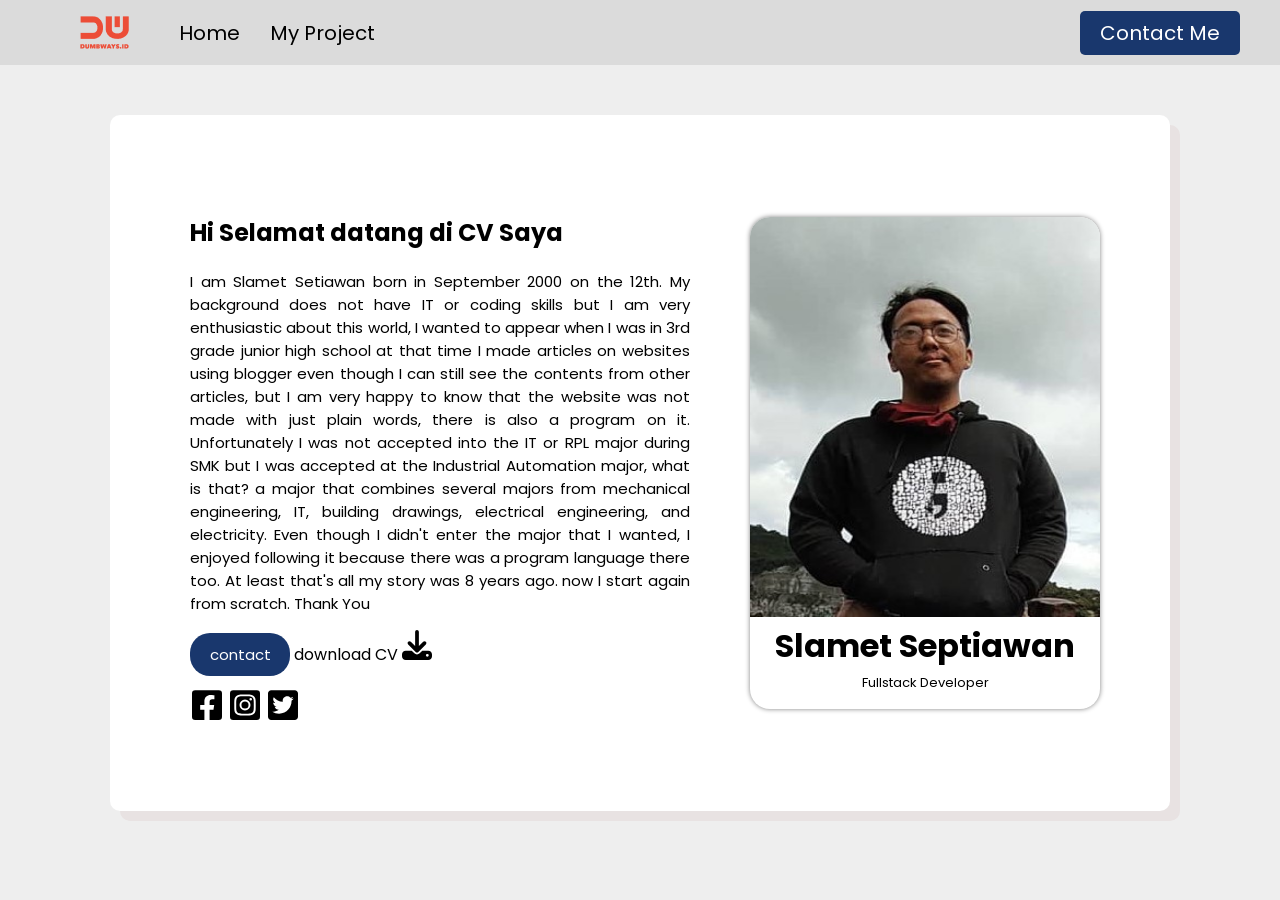
<file: index.html>
<html>
    <header>
        <title>CV Slamet Septiawan</title>
        <link rel="stylesheet" href="./asset/css/style.css">
        <link rel="preconnect" href="https://fonts.googleapis.com">
        <link rel="preconnect" href="https://fonts.gstatic.com" crossorigin>
        <link href="https://fonts.googleapis.com/css2?family=Poppins&display=swap" rel="stylesheet">
    </header>
    <body>
        <!--  Navbar   -->
        <nav>
            <div class="nav-left">
                <ul>
                    <img src="./asset/images/logo.png" alt="logo">
                    <li>
                        <a href="index.html">Home</a>
                    </li>
                    <li>
                        <a href="myProject.html">My Project</a>
                    </li>
                </ul>
            </div>
            <div class="nav-right">
                <a href="contact-me.html">Contact Me</a>
            </div>
        </nav>
        <!--    Card    -->

        <div class="card" style="display: flex;">
            <div class="content">
                <h2>Hi Selamat datang di CV Saya</h2>
                <p>I am Slamet Setiawan born in September 2000 on the 12th. My background does not have IT or coding skills but I am
                    very
                    enthusiastic about this world, I wanted to appear when I was in 3rd grade junior high school at that time I made
                    articles on websites using blogger even though I can still see the contents from other articles, but I am very happy
                    to
                    know that the website was not made with just plain words, there is also a program on it. Unfortunately I was not
                    accepted into the IT or RPL major during SMK but I was accepted at the Industrial Automation major, what is that? a
                    major that combines several majors from mechanical engineering, IT, building drawings, electrical engineering, and
                    electricity. Even though I didn't enter the major that I wanted, I enjoyed following it because there was a program
                    language there too. At least that's all my story was 8 years ago. now I start again from scratch. Thank You</p>
                <div>
                    <button class="button">contact</button>
                    <a href="#">download CV <img src="./asset/images/download.svg" style="width: 30px;" alt=""></a>
                </div>
                <div class="icon">
                    <a href="https://www.facebook.com/slamet.septiawan.7"><img src="./asset/images/facebook.svg" alt="png fb"></a>
                    <a href="https://www.instagram.com/mamatspakes/"><img src="./asset/images/instagram.svg" alt="png ig"></a>
                    <a href="https://twitter.com/SlametS24"><img src="./asset/images/twitter.svg" alt=" png twitter"></a>
                </div>
            </div>
            <div class="card-img" >
                <img src="./asset/images/me.jpg" alt="Img ME">
                <div>
                    <h1 >Slamet Septiawan</h1>
                    <span >Fullstack Developer</span>
                </div>
            </div>
        </div>
        <div class="test">

        </div>
    </body>
</html>
</file>
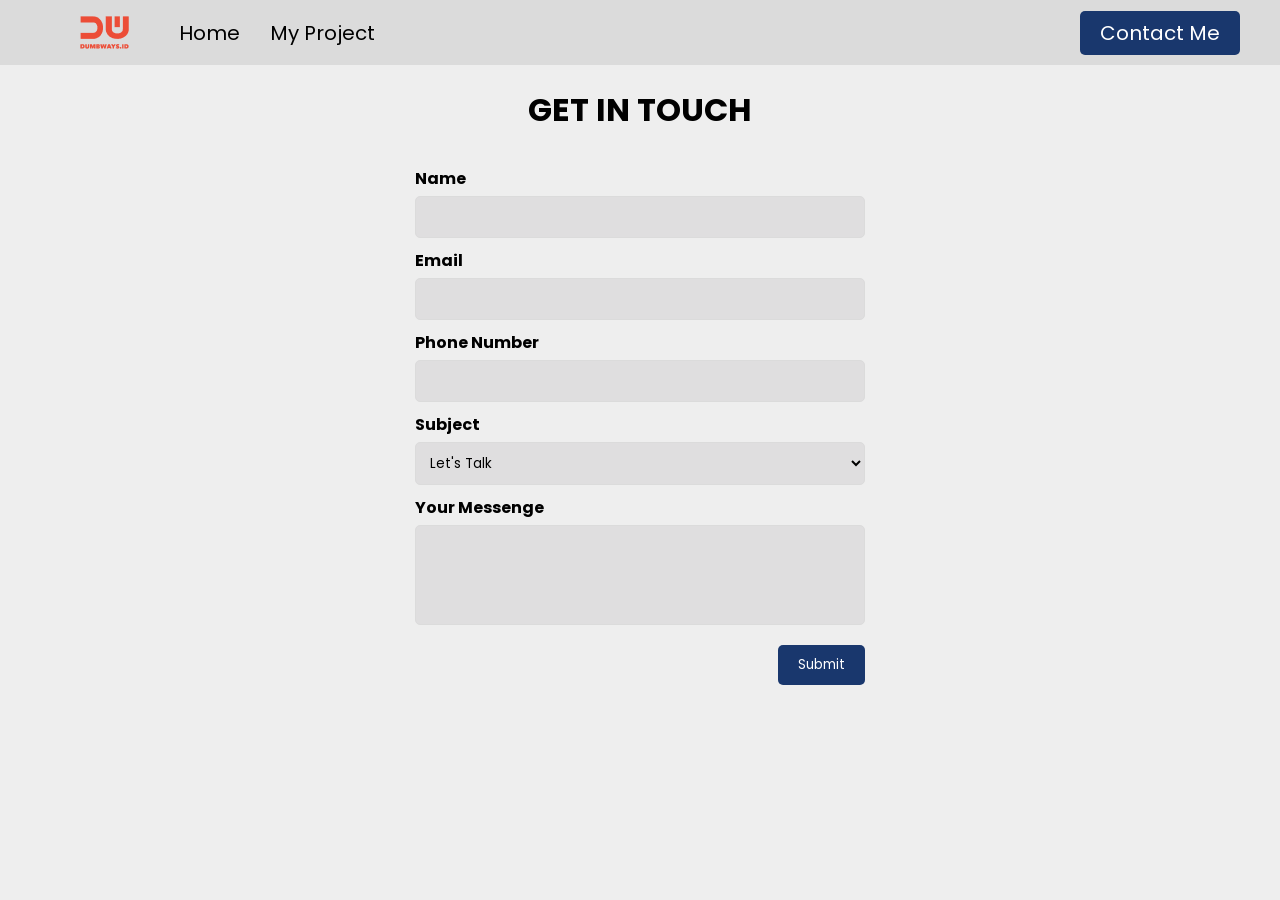
<file: contact-me.html>
<html>
    <head>
        <title>Contact ME</title>
        <link rel="stylesheet" href="./asset/css/style.css">
        <link rel="preconnect" href="https://fonts.googleapis.com">
        <link rel="preconnect" href="https://fonts.gstatic.com" crossorigin>
        <link href="https://fonts.googleapis.com/css2?family=Poppins&display=swap" rel="stylesheet">
    </head>
    <body>
        <!-- Navbar -->
        <nav>
            <div class="nav-left">
                <ul>
                    <img src="./asset/images/logo.png" alt="logo">
                    <li>
                        <a href="index.html">Home</a>
                    </li>
                    <li>
                        <a href="myProject.html">My Project</a>
                    </li>
                </ul>
            </div>
            <div class="nav-right">
                <a href="contact-me.html">Contact Me</a>
            </div>
        </nav>
        <!-- Form -->
        <h1>GET IN TOUCH</h1>
        <form action="" class="form-contact">
            <div>
                <label for="name">Name</label>
                <input type="text" id="name">
            </div>
            <div>
                <label for="email">Email</label>
                <input type="text" id="email">
            </div>
            <div>
                <label for="phone">Phone Number</label>
                <input type="text" id="phone">
            </div>
            <div>
                <label for="subject">Subject</label>
                <select id="subject">
                    <option >Let's Talk</option>
                    <option >Let's Colloraborasion</option>
                    <option >I am Hiring</option>
                </select>
            </div>
            <div>
                <label for="message">Your Messenge</label>
                <textarea id="message"></textarea>
            </div>
            <div>
                <button class="btn" onclick="getData()">Submit</button>
            </div>
        </form>
    </body>
    <script src="./asset/js/script.js"></script>
</html>
</file>
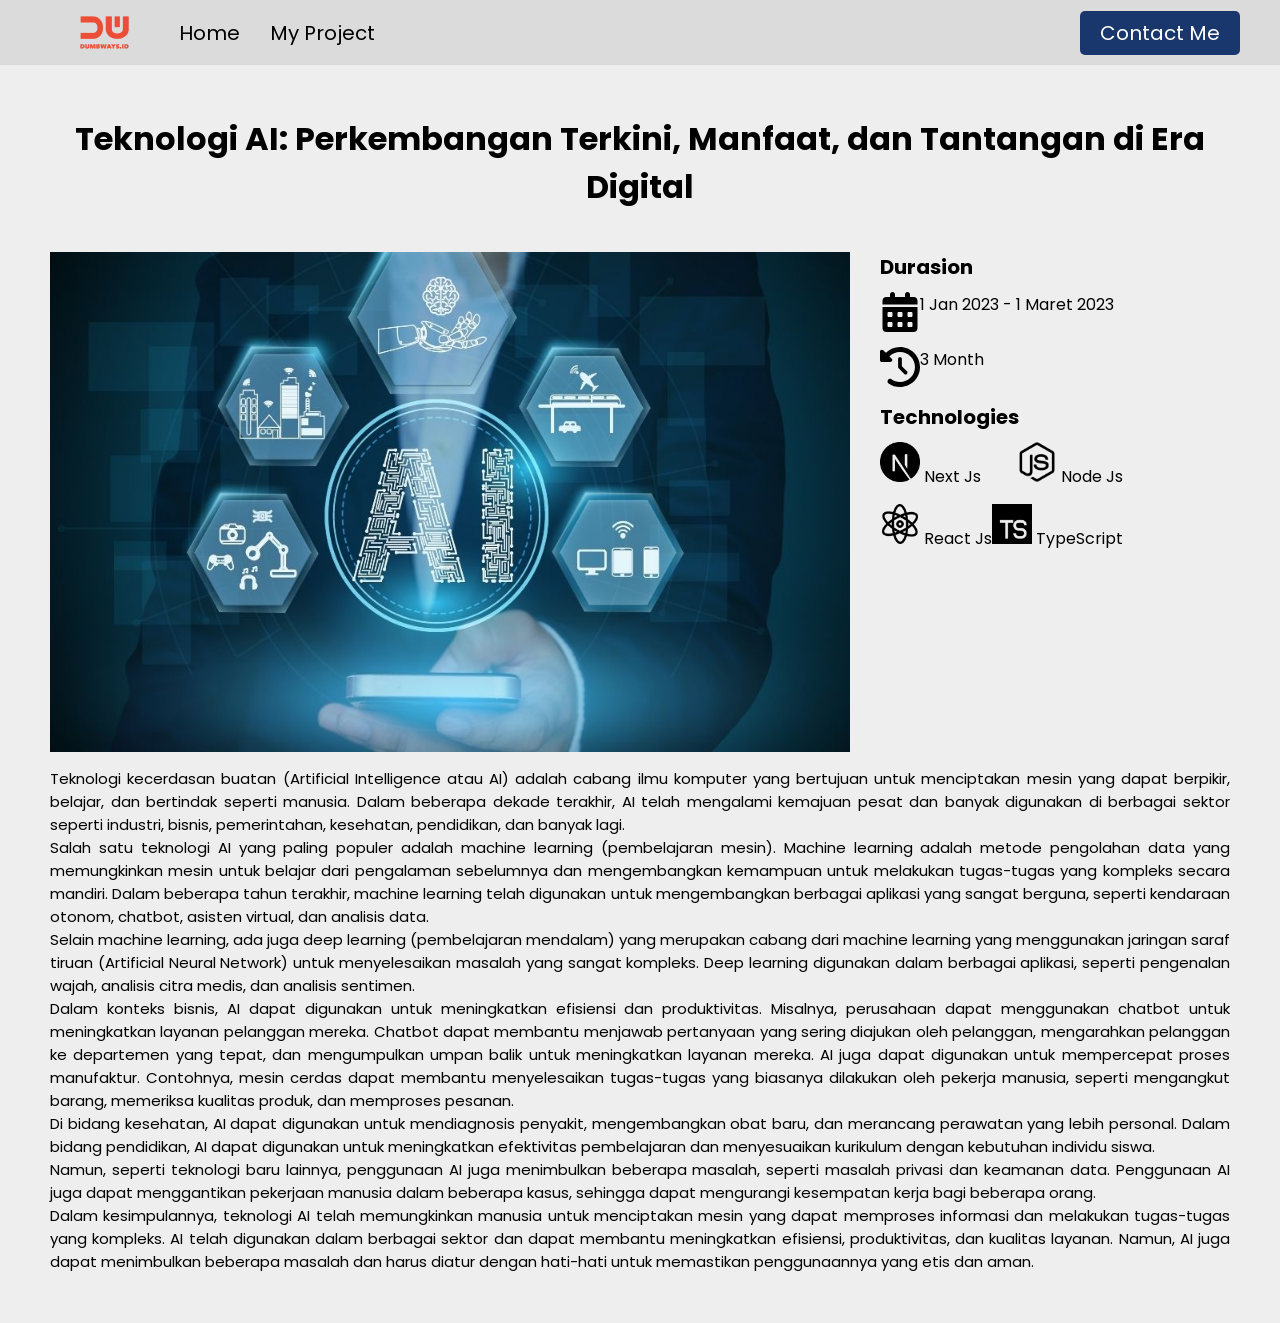
<file: detailProject.html>
<html>
<header>
    <title>CV Slamet Septiawan</title>
    <link rel="stylesheet" href="./asset/css/style.css">
    <link rel="preconnect" href="https://fonts.googleapis.com">
    <link rel="preconnect" href="https://fonts.gstatic.com" crossorigin>
    <link href="https://fonts.googleapis.com/css2?family=Poppins&display=swap" rel="stylesheet">
</header>

<body>
    <!--  Navbar   -->
    <nav>
        <div class="nav-left">
            <ul>
                <img src="./asset/images/logo.png" alt="logo">
                <li>
                    <a href="index.html">Home</a>
                </li>
                <li>
                    <a href="myProject.html">My Project</a>
                </li>
            </ul>
        </div>
        <div class="nav-right">
            <a href="contact-me.html">Contact Me</a>
        </div>
    </nav>


    <!-- Detail Project -->
    <div class="containerDetailp">
        <h1 >Teknologi AI: Perkembangan Terkini, Manfaat, dan Tantangan di Era Digital</h1>
            <div class="detailphead">
                <div class="imgPostingan">
                    <img src="asset/images/ArtikelAI.jpg" alt="">
                </div>
                <div class="detailpostingan">
                    <div class="detail">
                        <div class="detailJudul">
                            <label>Durasion</label>
                        </div>
                        <div class="isiDetail">
                            <img style="width: 40px; height: 40px;" src="asset/images/calendar.svg" alt="">
                            <label for="">1 Jan 2023 - 1 Maret 2023</label>
                        </div>
                        <div class="isiDetail">
                            <img style="width: 40px; height: 40px;" src="asset/images/clock.svg" alt="">
                            <label for="">3 Month</label>
                        </div>
                        <div class="detailJudul">
                            <label for="">Technologies</label>
                        </div>
                        <div>
                            <div class="isiDetail2"> 
                                <div>
                                    <img style="width: 40px; height: 40px;" src="asset/images/next.png" alt="">
                                    <label for="">Next Js</label>
                                </div>
                                <div>
                                    <img style="width: 40px; height: 40px;" src="asset/images/node.png" alt="">
                                    <label for="">Node Js</label>
                                </div>
                            </div>
                            <div style="display: flex; justify-content: space-around;" class="isiDetail3">
                                <div>
                                    <img style="width: 40px; height: 40px;" src="asset/images/react.png" alt="">
                                    <label for="">React Js</label>
                                </div>
                                <div>
                                    <img style="width: 40px; height: 40px;" src="asset/images/typescript.png" alt="">
                                    <label for="">TypeScript</label>
                                </div>
                            </div>
                        </div>
                    </div>
                </div>
            </div>
        <div>
            <p>Teknologi kecerdasan buatan (Artificial Intelligence atau AI) adalah cabang ilmu komputer yang bertujuan untuk
                menciptakan mesin yang dapat berpikir, belajar, dan bertindak seperti manusia. Dalam beberapa dekade terakhir,
                AI telah
                mengalami kemajuan pesat dan banyak digunakan di berbagai sektor seperti industri, bisnis, pemerintahan,
                kesehatan,
                pendidikan, dan banyak lagi. <br>
                Salah satu teknologi AI yang paling populer adalah machine learning (pembelajaran mesin). Machine learning
                adalah metode
                pengolahan data yang memungkinkan mesin untuk belajar dari pengalaman sebelumnya dan mengembangkan kemampuan
                untuk
                melakukan tugas-tugas yang kompleks secara mandiri. Dalam beberapa tahun terakhir, machine learning telah
                digunakan
                untuk mengembangkan berbagai aplikasi yang sangat berguna, seperti kendaraan otonom, chatbot, asisten virtual,
                dan
                analisis data.
                <br>
                Selain machine learning, ada juga deep learning (pembelajaran mendalam) yang merupakan cabang dari machine
                learning yang
                menggunakan jaringan saraf tiruan (Artificial Neural Network) untuk menyelesaikan masalah yang sangat kompleks.
                Deep
                learning digunakan dalam berbagai aplikasi, seperti pengenalan wajah, analisis citra medis, dan analisis
                sentimen.
                <br>
                Dalam konteks bisnis, AI dapat digunakan untuk meningkatkan efisiensi dan produktivitas. Misalnya, perusahaan
                dapat
                menggunakan chatbot untuk meningkatkan layanan pelanggan mereka. Chatbot dapat membantu menjawab pertanyaan yang
                sering
                diajukan oleh pelanggan, mengarahkan pelanggan ke departemen yang tepat, dan mengumpulkan umpan balik untuk
                meningkatkan
                layanan mereka.
        
                AI juga dapat digunakan untuk mempercepat proses manufaktur. Contohnya, mesin cerdas dapat membantu
                menyelesaikan
                tugas-tugas yang biasanya dilakukan oleh pekerja manusia, seperti mengangkut barang, memeriksa kualitas produk,
                dan
                memproses pesanan.
                <br>
                Di bidang kesehatan, AI dapat digunakan untuk mendiagnosis penyakit, mengembangkan obat baru, dan merancang
                perawatan
                yang lebih personal. Dalam bidang pendidikan, AI dapat digunakan untuk meningkatkan efektivitas pembelajaran dan
                menyesuaikan kurikulum dengan kebutuhan individu siswa.
                <br>
                Namun, seperti teknologi baru lainnya, penggunaan AI juga menimbulkan beberapa masalah, seperti masalah privasi
                dan
                keamanan data. Penggunaan AI juga dapat menggantikan pekerjaan manusia dalam beberapa kasus, sehingga dapat
                mengurangi
                kesempatan kerja bagi beberapa orang.
                <br>
                Dalam kesimpulannya, teknologi AI telah memungkinkan manusia untuk menciptakan mesin yang dapat memproses
                informasi dan
                melakukan tugas-tugas yang kompleks. AI telah digunakan dalam berbagai sektor dan dapat membantu meningkatkan
                efisiensi,
                produktivitas, dan kualitas layanan. Namun, AI juga dapat menimbulkan beberapa masalah dan harus diatur dengan
                hati-hati
                untuk memastikan penggunaannya yang etis dan aman.</p>
        </div>
    </div>

</body>

</html>
</file>
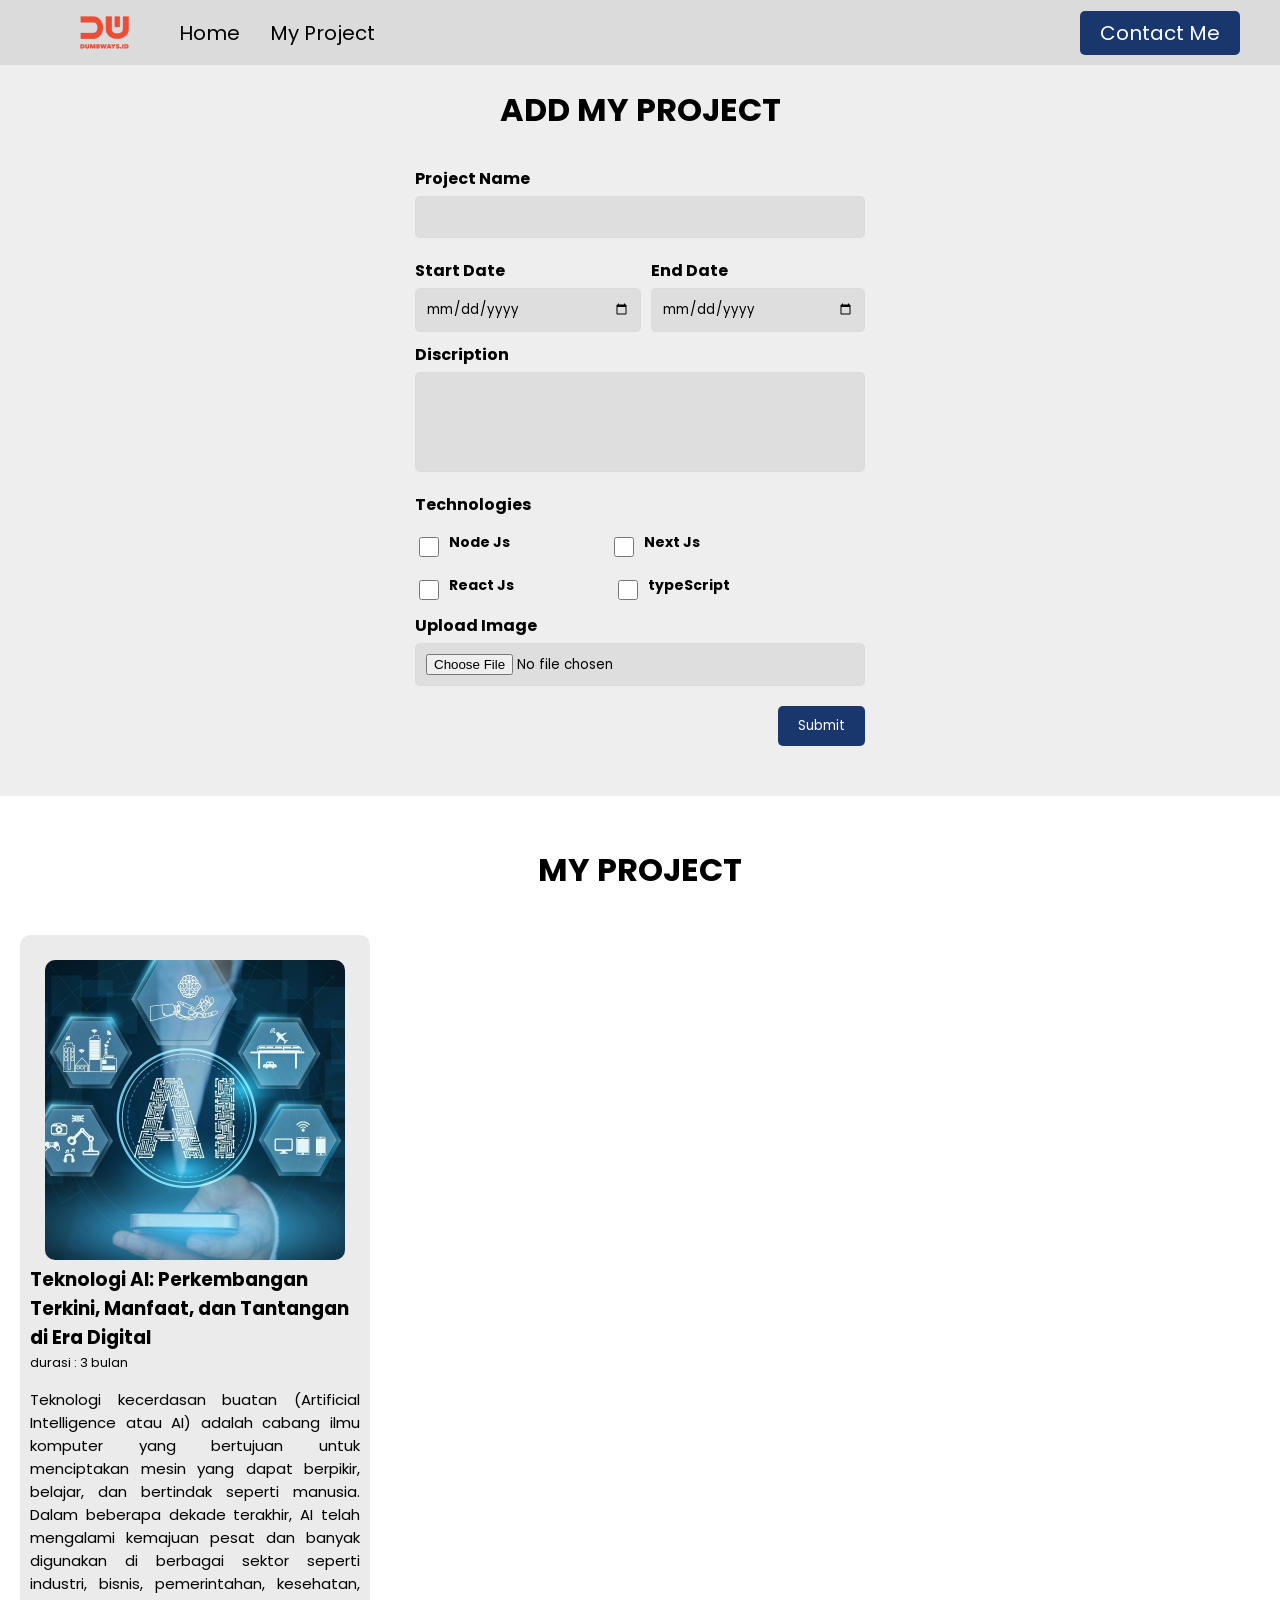
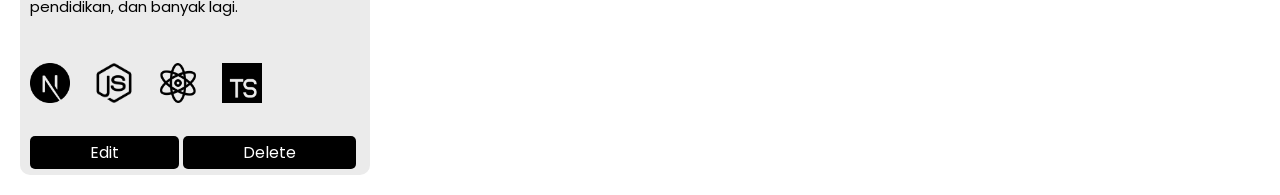
<file: myProject.html>
<html>

<head>
    <title>My Project</title>
    <link rel="stylesheet" href="./asset/css/style.css">
    <link rel="preconnect" href="https://fonts.googleapis.com">
    <link rel="preconnect" href="https://fonts.gstatic.com" crossorigin>
    <link href="https://fonts.googleapis.com/css2?family=Poppins&display=swap" rel="stylesheet">
</head>

<body>
    <!-- Navbar -->
    <nav>
        <div class="nav-left">
            <ul>
                <img src="./asset/images/logo.png" alt="logo">
                <li>
                    <a href="index.html">Home</a>
                </li>
                <li>
                    <a href="myProject.html">My Project</a>
                </li>
            </ul>
        </div>
        <div class="nav-right">
            <a href="contact-me.html">Contact Me</a>
        </div>
    </nav>
    <!-- Form -->
    <h1>ADD MY PROJECT</h1>
    <form class="formProject"  onsubmit="getProject(event)">
        <div>
            <label for="project-name">Project Name</label>
            <input type="text" id="project-name">
        </div>
        <div style="display: flex; justify-content: space-between;">
            <div style="padding-right: 10px;">
                <label for="startDate">Start Date</label>
                <input type="date" id="startDate">
            </div>
            <div>
                <label for="endDate">End Date</label>
                <input type="date" id="endDate">
            </div>
        </div>
        <div>
            <label for="description">Discription</label>
            <textarea id="description"></textarea>
        </div>
        <div class="checkbox">
            <div>
                <label for="">Technologies</label>
            </div>
            <div class="checkbox-line">
                <div class="checkbox-column">
                    <label for="nodeBox" >
                    <input type="checkbox" id="nodeBox">Node Js 
                    </label>
                </div>
                <div class="checkbox-column">
                    <label for="nextBox" >
                    <input type="checkbox" id="nextBox">Next Js
                    </label>
                </div>
            </div>
            <div class="checkbox-line">
                <div class="checkbox-column">
                    <label for="reactBox">
                    <input type="checkbox" id="reactBox">React Js
                    </label>
                </div>
                <div class="checkbox-column">
                    <label for="typeScriptBox">
                    <input type="checkbox" id="typeScriptBox">typeScript
                    </label>
                </div>
            </div>  

        </div>
        <div>
            <label for="image">Upload Image</label>
            <input type="file" id="image">
        </div>
        <div>
            <button class="btn">Submit</button>
        </div>
    </form>


    <div class="cardsProject">
        <h1>MY PROJECT</h1>
        <div class="cardProject" id="projects">
            <div class="cardBodyProject">
                <div class="img">
                    <img src="asset/images/ArtikelAI.jpg" alt="">
                </div>
                <div class="cardDesripsion">
                    <a id="link" href="detailProject.html"><h3>Teknologi AI: Perkembangan Terkini, Manfaat, dan Tantangan di Era Digital</h3></a>
                    <span >durasi : 3 bulan</span>
                    <p >Teknologi kecerdasan buatan (Artificial Intelligence atau AI) adalah cabang ilmu komputer yang bertujuan untuk
                    menciptakan mesin yang dapat berpikir, belajar, dan bertindak seperti manusia. Dalam beberapa dekade terakhir, AI telah
                    mengalami kemajuan pesat dan banyak digunakan di berbagai sektor seperti industri, bisnis, pemerintahan, kesehatan,
                    pendidikan, dan banyak lagi.</p>
                </div>
                <div class="imgtech">
                    <img src="asset/images/next.png" alt="">
                    <img src="asset/images/node.png" alt="">
                    <img src="asset/images/react.png" alt="">
                    <img src="asset/images/typescript.png" alt="">
                </div>
                <div class="control-button" style="margin: 10px;">
                    <a href="#">Edit</a>
                    <a href="#">Delete</a>
                </div>
            </div>
        </div>
    </div>
</body>
<script src="./asset/js/script.js"></script>

</html>
</file>
<file: asset/css/style.css>
* {
    font-family: 'Poppins', sans-serif;
} 
/* index */
body{
    background-color: #EEEEEE;
    margin: 0;
}

.card {
 margin: 50px auto;
 padding: 30px;
 width: 1000px;
 background-color: white;
 font-family: Helvetica;
 border-radius: 10px;
 box-shadow: 10px 10px 0px 0px #E8E2E2;

}

.card .content {
    padding: 50px;
}

.card .card-img{
    margin-right: 40px;
}

div p {
    text-align: justify;
    font-size: 15px;
}

.card button{
    background-color: #19376D;
    border: none;
    color: white;
    padding: 10px;
    text-align: center;
    border-radius: 20px;
    font-size: 15px;
    width: 100px;
    cursor: pointer;
}

.card a{
    text-decoration: none;
    color: black;
}

.icon {
    padding-top: 10px;
    width: 160px;
}

.icon a img {
    width: 30px;
    margin: 1px;
    padding: 1px;
}

.card-img{
    margin: auto 10px;
    box-shadow: 0 0 5px grey;
    border-radius: 20px;
}

.card-img img{
    width: 350px;
    height: 400px;
    border-radius: 20px 20px 0px 0px;
}

.card-img div {
    text-align: center;
    margin: 1px auto;
    padding: 1px 0 15px 0;
}

.card-img h1 {
    margin: 3px auto;
}

.card-img span{
    font-size: 13px;
}






/* ======== Navbar ========*/

nav{
    display: flex;
    align-items: center;
    justify-content: space-between;
    background-color: #dbdbdb;
    padding: 0 40px;
}

nav img {
    margin-right: 50px;
}

.nav-left ul{
    display: flex;
    list-style-type: none;
    align-items: center;
}

.nav-left ul li{
    margin-right: 30px;
    font-size: 20px;
}

.nav-left a {
    text-decoration: none;
    color: black;
}

.nav-right a{
    text-decoration: none;
    font-size: 20px;
    color: white;
    background-color: #19376D;
    padding: 8px 20px;
    border-radius: 5px;
}






/* ======== CSS Form Contac ME ========*/

.form-contact {
    flex-direction: column;
    width: 450px;
    margin: auto;
    display: flex;
    flex-direction: column;
    margin-bottom: 50px;
}

.form-contact div{
    margin-top: 10px;
}

.form-contact label{
    font-weight: bold;
}

.form-contact input, .form-contact select, .form-contact textarea{
    width: 100%;
    background-color: #dfdedf;
    border-radius: 5px;
    border: 1px solid #dbdbdb;
    padding: 10px;
    margin-top: 5px;
}

.form-contact textarea{
    resize: none;
    height: 100px;
}

.form-contact button {
    background-color: #19376D;
    padding: 10px 20px;
    color: white;
    border: none;
    border-radius: 5px;
    margin-top: 10px;
    cursor: pointer;
}
.form-contact .btn{
    float: right;
}

h1 {
    text-align: center;
}





/* ======== CSS Form myProject dan tampilan ========*/

.formProject {
    flex-direction: column;
    width: 450px;
    margin: auto;
    display: flex;
    flex-direction: column;
    margin-bottom: 50px;
}

.formProject div {
    margin-top: 10px;
}

.formProject label {
    font-weight: bold;
}

.formProject input, .formProject select, .formProject textarea {
    width: 100%;
    background-color: #dfdedf;
    border-radius: 5px;
    border: 1px solid #dbdbdb;
    padding: 10px;
    margin-top: 5px;
}

.formProject textarea {
    resize: none;
    height: 100px;
}

.formProject button {
    background-color: #19376D;
    padding: 10px 20px;
    color: white;
    border: none;
    border-radius: 5px;
    margin-top: 10px;
    cursor: pointer;
}

.formProject .btn {
    float: right;
}

.formProject .checkbox {
    display: flex;
    flex-direction: column;
}

.formProject .checkbox-line {
    display: flex;
    margin-top: 5px;
}

.formProject .checkbox-column {
    font-size: 14px;
    margin-right: 100px;
}


.formProject .checkbox-column label {
    display: flex;
    justify-content: baseline;
}

.formProject .checkbox input {
    width: 20px;
    height: 20px;
    margin-right: 10px;
}


h1 {
    text-align: center;
}





/* ======== Dibawahnya form Project  ========*/

.cardsProject {
    width: auto;
    
    background-color: white;
}

.cardProject {
    display: grid;
    margin: auto;
    flex-direction: center;
    grid-template-columns: auto auto auto;
}

.cardsProject h1{
    padding-top: 50px;
}


.cardsProject .cardBodyProject {
    background-color: rgb(235, 235, 235);
    max-width: min-content;
    border-radius: 10px;
    margin: 20px;
    display: flex;
    flex-direction: column;
    justify-content: space-between;
    box-sizing: border-box;
}

.cardsProject .img {
    margin: 25px;
}

.cardsProject img {
    width: 300px;
    height: 300px;
    border-radius: 10px;
    object-fit: cover;
        
}

.cardsProject .cardDesripsion {
    padding: 0 10px 0 10px;
}

.cardDesripsion a{
    color: black;
    text-decoration: none;

}
.cardDesripsion h3 {
    margin: -20px auto 1px 0px;
}

.cardDesripsion span {
    margin-bottom: 100px;
    font-size: 13px;
} 

.cardDesripsion p {
    font-size: 15px;
    
}

.cardBodyProject .imgtech img {
    height: 40px;
    width: 40px;
    padding: 10px;
}

.cardBodyProject .imgtech {
    margin: 20px auto 10px 0px;
}

.cardsProject .cardBodyProject .control-button a{
    text-align: center;
    border-radius: 5px;
    background-color: black;
    color: white;
    text-decoration: none;
    padding: 5px 60px;
}




/* ======== Detail Project ======== */

.containerDetailp {
    background-color: #EEEEEE;
    margin: 50px;
}

.containerDetailp h1 {
    padding-bottom: 20px;
}

.detailphead {
    display: flex;
}

.imgPostingan img {
    width: 800px;
    height: 500px;
}

.detailpostingan .detail {
    margin-left: 30px;
    
}

.detailpostingan .detailJudul {
    font-weight: bold;
    font-size: 20px;
    margin-bottom: 10px;
}
.detail .isiDetail {
    display: flex;
    margin-bottom: 15px;
    
}

.detail .isiDetail2 {
    display: flex;
    margin-bottom: 15px;
    justify-content: space-between;
}
</file>
